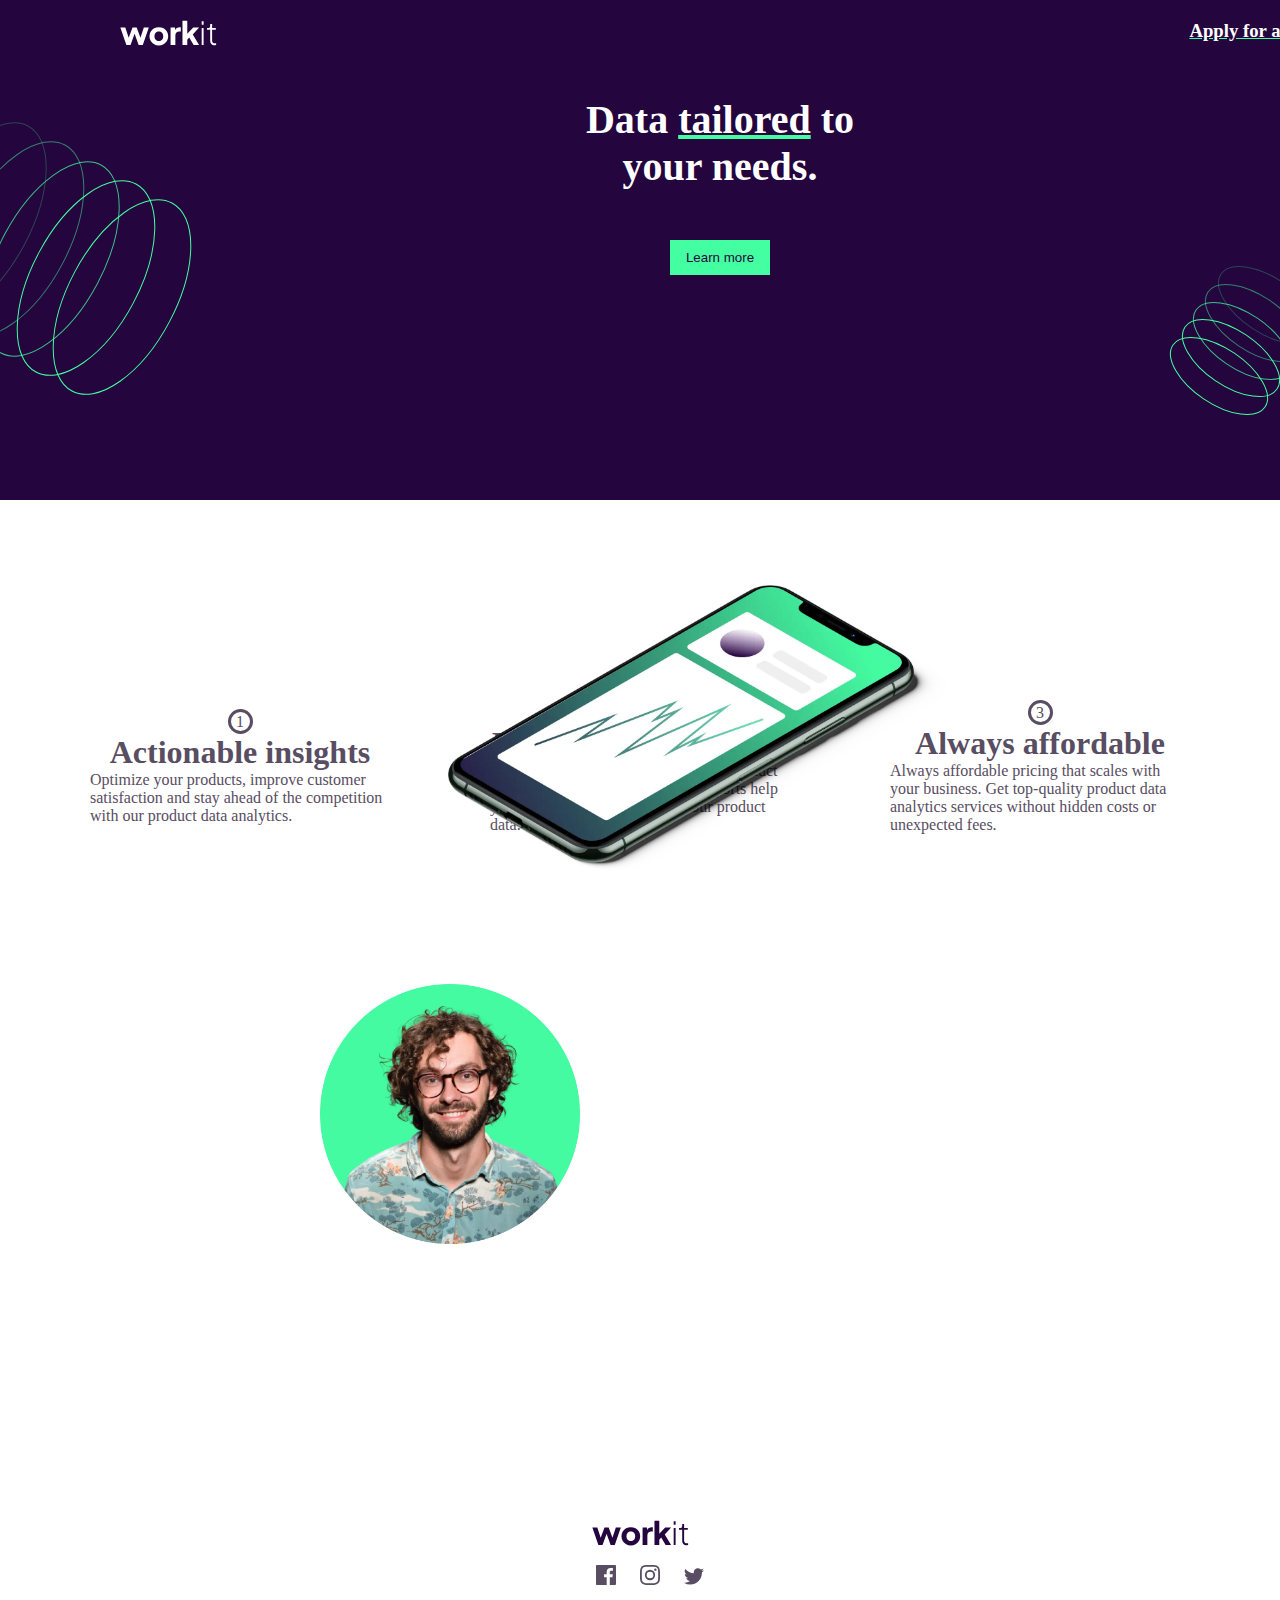
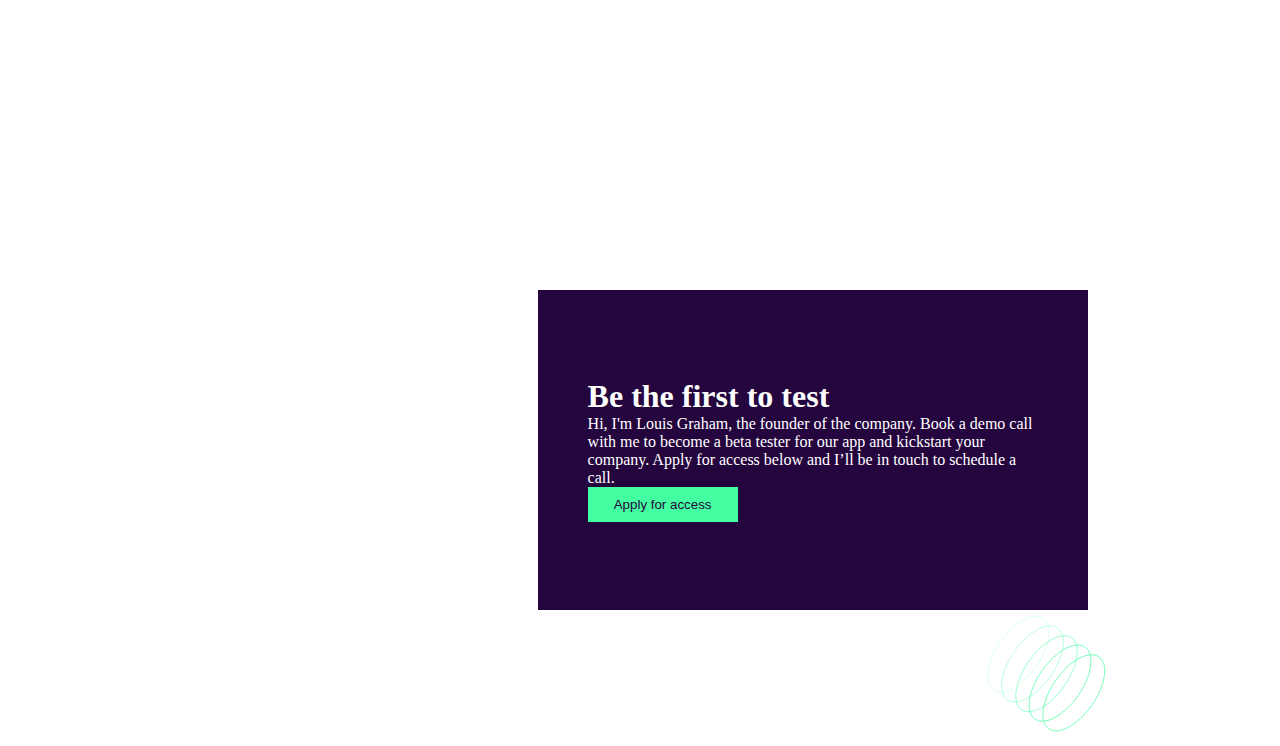
<file: index.html>
<!DOCTYPE html>
<html lang="en">
<head>
    <meta charset="UTF-8">
    <meta name="viewport" content="width=device-width, initial-scale=1.0">
    <title>workit Landing Page</title>
    <link rel="stylesheet" href="style.css">
</head>
<body>
    <!-- helo -->
    <div class="card-container">
        <!-- header -->
        <div class="content-container">
            <div class="header">
                <div class="container">
                   <div class="top">
                <img src="./assets/images/logo-light.svg" alt="workit-light">
                <h3 id="access">Apply for access</h3>
                </div>
                <div class="center-header">
                <h1>Data  <span class="tailored">tailored</span> to your needs.</h1>
                <button>Learn more</button>
                <img src="./assets/images/bg-pattern-1.svg" alt="pattern1" class="pattern-1">
                <img src="./assets/images/bg-pattern-2.svg" alt="pattern2" class="pattern-2">
                </div> 
                </div>
                
                <!-- <div class="patterns-images">
                </div> -->
            </div>
                <div class="hero">
                <img src="./assets/images/image-hero.webp"  alt="mobile">
                </div>


                <!-- middle section -->
                 <div class="container">

                 <div class="middle">
                
                <div class="one">
                    <div class="round">
                        1
                    </div>
                <h1>Actionable insights</h1>
                <p>Optimize your products, improve customer satisfaction and stay ahead of the competition 
                    with our product data analytics.</p>
                </div>
                <div class="two">
                    <div class="round">
                        2
                    </div>
                    <h1>Data-driven decisions</h1>
                    <p>Make data-driven decisions with our product data analytics. Our AI-generated reports help 
                        you unlock insights hidden in your product data.</p>
                </div>
                <div class="three">
                    <div class="round">
                        3
                    </div>
                    <h1>Always affordable</h1>
                    <p>Always affordable pricing that scales with your business. Get top-quality product data 
                        analytics services without hidden costs or unexpected fees.</p>

                </div>
            </div>
        </div>
            

        <div class="container">
            <div class="middle-section-2">
                <div class="founder">
                <img src="./assets/images/image-founder.webp" alt="founder">
                </div>
                <div class="card">
                    <h1>Be the first to test</h1>
                    <p>Hi, I'm Louis Graham, the founder of the company. Book a demo call with me to become a 
                        beta tester for our app and kickstart your company. Apply for access below and I’ll be 
                        in touch to schedule a call.</p>
                    <button>Apply for access</button>
                </div>
                <div class="pattern3">
                  <img src="./assets/images/bg-pattern-3.svg" alt="pattern3">
                </div>
                
            </div>
        </div>
            
                </div>
            </div>

           
        <div class="logos">
            <div class="workit">
                <img src="./assets/images/logo-dark.svg" alt="workit">
            </div>
            <div class="social-media">
            <img src="./assets/images/icon-facebook.svg" alt="facbook" class="fb">
            <img src="./assets/images/icon-instagram.svg" alt="instagram" class="insta">
            <img src="./assets/images/icon-twitter.svg" alt="twitter" class="twt">
            </div>
        </div>
    
</body>
</html>
</file>
<file: style.css>
*{
    box-sizing: border-box;
    padding: 0;
    margin: 0;
}

body{
    background-color: #ffff;
}

.container{
    width: 1200px;
    margin: 0 auto;
}

.top{
    display: flex;
    justify-content: space-between;
}
#access{
    color: #ffff;
    text-decoration: underline #44FFA1;
}
#access:hover{
    color: #44FFA1;
    text-decoration: underline #44FFA1;
}
.header{
    background-color: #24053E;
    padding-left: 120px;
    padding-right: 120px;
    padding-top: 20px;
    padding-bottom: 20px;
    max-width: 1440px;
    height: 500px;
    position: relative;
    overflow: hidden;



}
.tailored{
    text-decoration: underline #44FFA1;
}
.header h1{
    font-size: 40px;
    max-width: 300px;
    text-align: center;
    margin: 50px auto;

}
.pattern-1{
    top: 20%;
    left: -120px;
    position: absolute;

}
.pattern-2{
    position: absolute;
    top: 50%;
    right: -50px;

}
.center-header{
    display: flex;
    justify-content: center;
    flex-direction: column;
    align-items: center;
    justify-content: space-between;
}
.center-header h1{
    color: #ffff;
}
button{
    border: solid 2px  #44FFA1;
    color: #24053E;
    padding: 8px 14px;
    background-color:#44FFA1;
}
    
button:hover{
    border: solid 2px  #44FFA1;
    color: #44FFA1;
    padding: 8px 14px;
    background-color:#24053E;
}
.patterns-images{
    display: flex;
    justify-content: space-between;
}
.hero{
    display: flex;
    justify-content: center;
    align-items: center;
}
.hero img{
    max-width:500px;
}
.hero{
    position: absolute;
    top: 65%;
    left: 35%;
}
.middle{
    display: flex;
    justify-content: center;
    align-items: center;
    color:#584D62;
    justify-content: space-around;
    margin-top: 200px;
    
}
.middle p{
    max-width: 300px;
}
.one{
    display: flex;
    justify-content: center;
    flex-direction: column;
    align-items: center;
}
.two{
    display: flex;
    justify-content: center;
    flex-direction: column;
    align-items: center;
}
.three{
    display: flex;
    justify-content: center;
    flex-direction: column;
    align-items: center;
}
.round{
    height: 25px;
    width: 25px;
    border-radius: 50%;
    border:solid #584D62;
    display: flex;
    justify-content: center;
    align-items: center;
}
.card{
    display: flex;
    justify-content: center;
    flex-direction: column;
    background-color: #24053E;
    max-width: 550px;
    height: 320px;
    padding: 50px;
    position: absolute;
    top: 210%;
    left: 42%;
    
    
}
.card button{
    padding: 8px 12px;
    max-width: 150px;
}
.middle-section-2{
    display: flex;
    justify-content: center;
    flex-direction: column;
    margin-top: 100px;
    align-items: center;
    margin-right: 380px;

}
.card h1{
    color: #ffff;
}
.card p{
    color: #ffff;

}
p{
    max-width: 602px;
}
.founder img{
    max-width: 260px;
    top: 50px;
    position: relative;
}
.pattern3{
    position: absolute;
    top: 245%;
    left: 75%;
}
.pattern3 img{
    width: 173px;
    height: 137px;
}
.workit{
    margin-top: 150px;
}
.logos{
    display: flex;
    justify-content: center;
    margin-top: 10rem;
    align-items: center;
    padding: 12px;
    flex-direction: column;
}
.social-media{

    margin-top: 15px;

}
.social-media img{
    margin-left: 20px;
}
</file>
